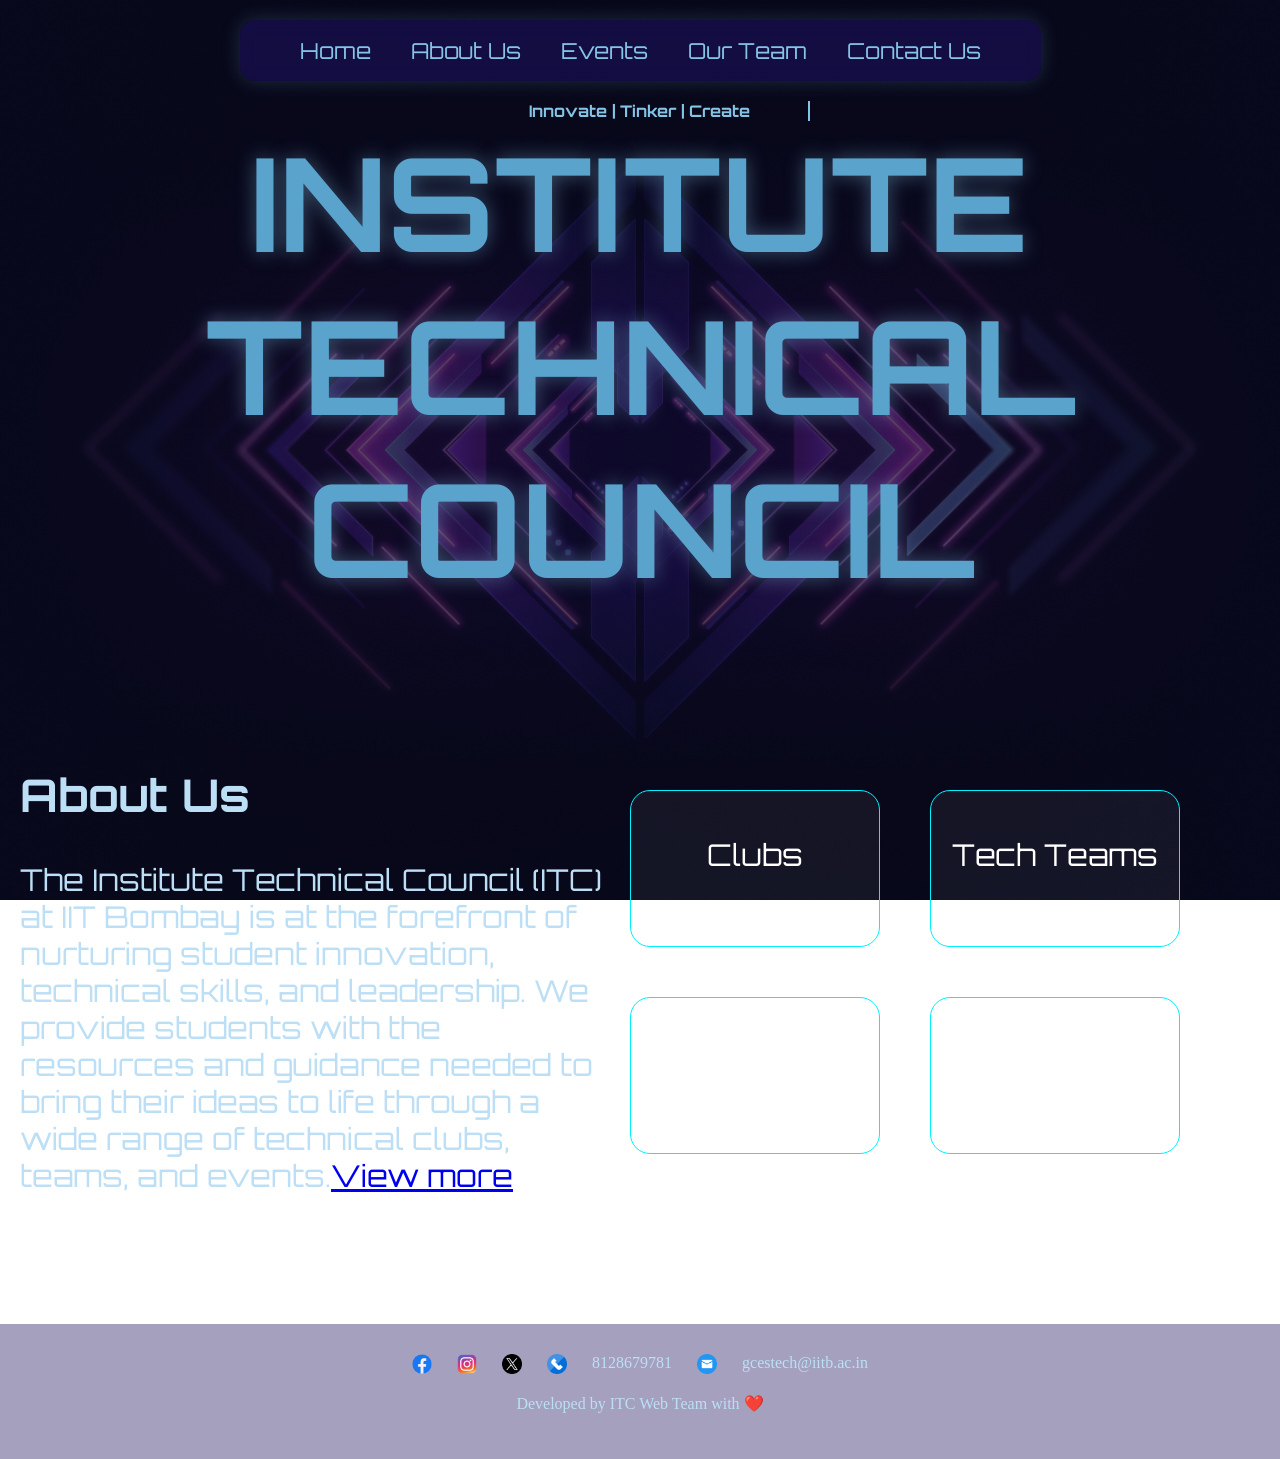
<file: index.html>
<!DOCTYPE html>
<html>      
<head>
    <link rel ="stylesheet" href="styles/style_index.css">
    <link href="https://fonts.googleapis.com/css2?family=Orbitron&display=swap" rel="stylesheet">
    <title>IITB ITC | HOME</title>
</head>
<body>
     <nav>
        <a href="index.html">Home  </a>
        <div class="dropdown">
            <a href="#">About Us</a>

            <div class="dropdown-content">
                <a href="about_itc.html">About ITC</a>
                <a href="club.html">Clubs</a>
                <a href="tech_team.html">Tech Teams</a>
                <a href="comm.html">Communities</a>
        </div>
    </div>
        
        <a href="events.html">Events  </a>
        <a href="team.html">Our Team  </a>
        <a href="contact.html">Contact Us</a>
    </nav>
    <div>
        <h4 class="typing-text">Innovate | Tinker | Create</h4>
        <h1>INSTITUTE TECHNICAL COUNCIL</h1>
        
    </div>
    <div class="abt">
    <div class="abt-text">
        <h2>About Us </h2>
        <p>The Institute Technical Council (ITC) at IIT Bombay is at the forefront of nurturing student innovation, technical skills, and leadership. We provide students with the resources and guidance needed to bring their ideas to life through a wide range of technical clubs, teams, and events.<a href="about_itc.html">View more</a></p>
        
    </div>
    <div class="abt-boxes">
        <div class="box">Clubs</div>
        <div class="box">Tech Teams</div>
        <div class="box">Communities</div>
        <div class="box">Events</div>
    </div>
    </div>
<footer class="footer">
  <div class="foot-top">
    <a href="https://www.facebook.com/tech.iitb/"><img src="img/fb.png"></a>
    <a href="https://www.instagram.com/tech.iitb"><img src="img/ig.png"></a>
    <a href="https://x.com/tech_iitb"><img src="img/x.png"></a>    
    <img src="img/call.png">8128679781
    <img src="img/mail.png">gcestech@iitb.ac.in
  </div>

  <p>Developed by ITC Web Team with ❤️</p>
</footer>
    
</body>

</html>
</file>
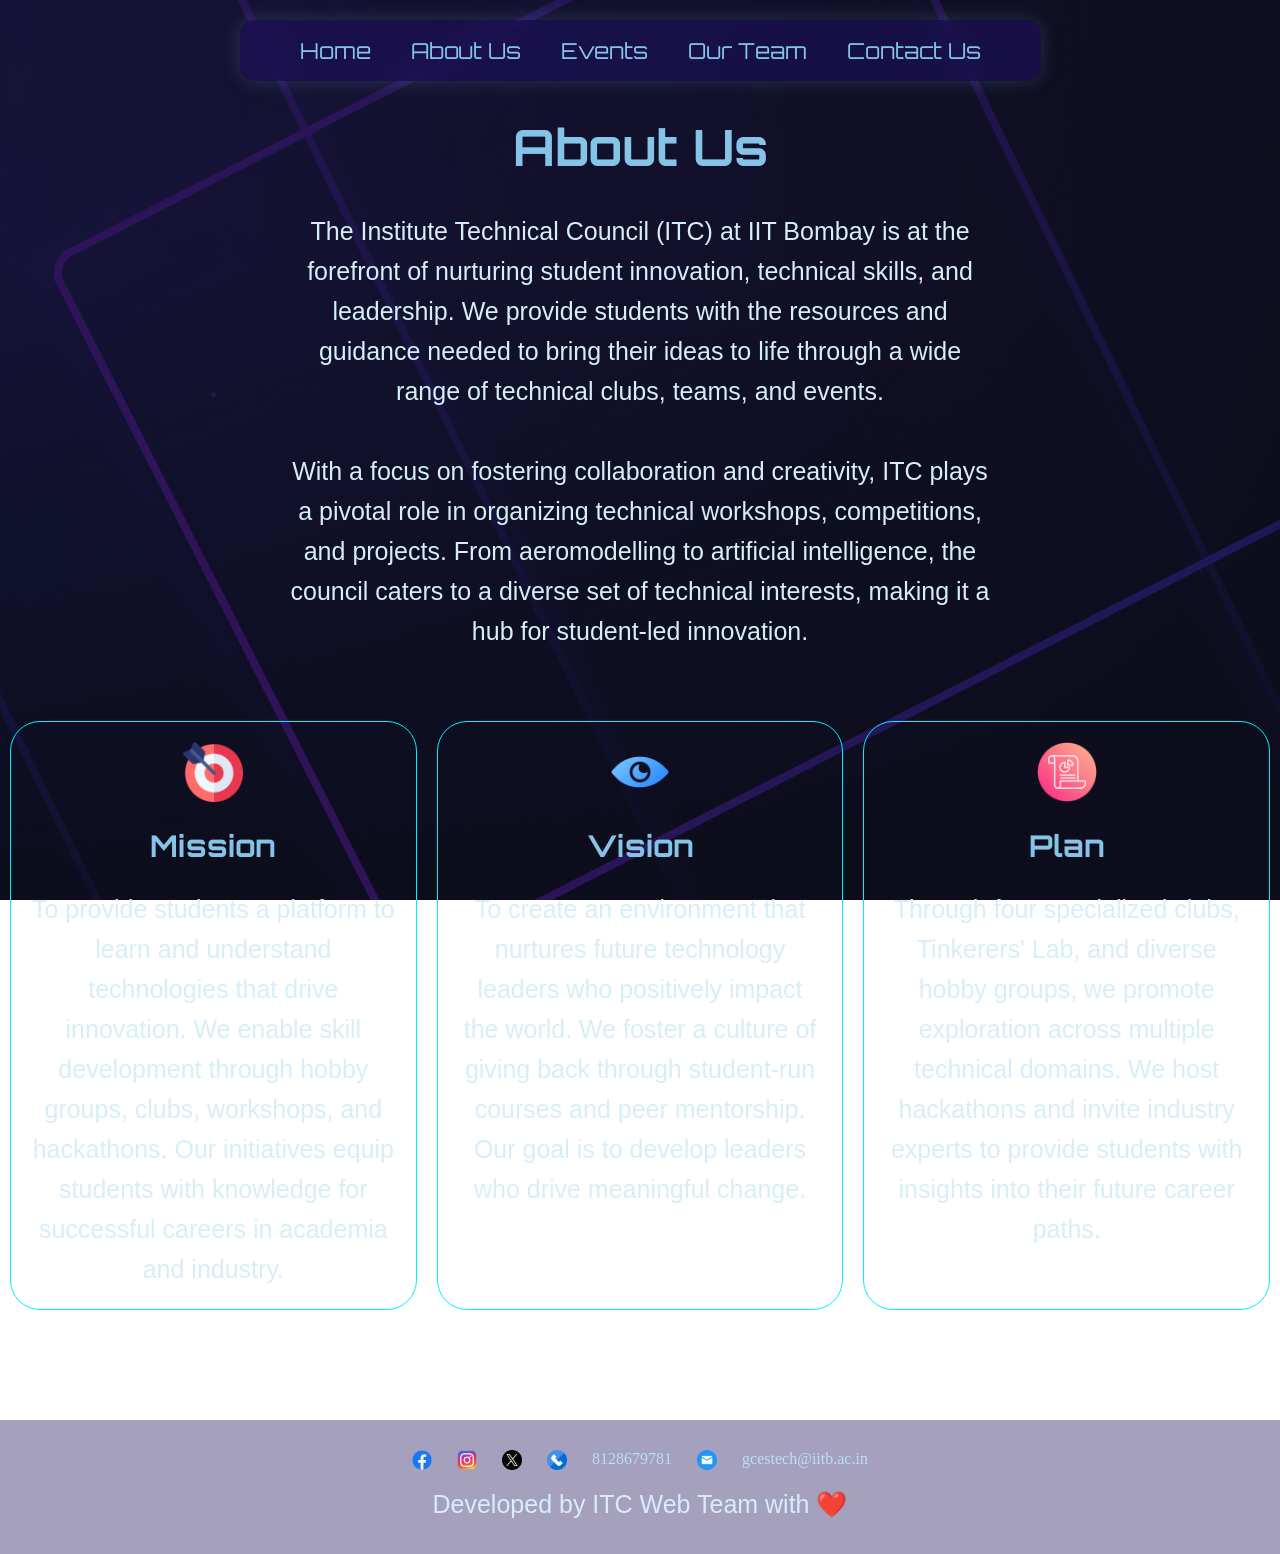
<file: about_itc.html>
<!DOCTYPE html>
<html>
<head>
    <link rel ="stylesheet" href="styles/style_abt.css">
    <link href="https://fonts.googleapis.com/css2?family=Orbitron&display=swap" rel="stylesheet">
    <title>About ITC</title>
</head>
<body>
    <nav>
        <a href="index.html">Home  </a>
        <div class="dropdown">
            <a href="#">About Us</a>

            <div class="dropdown-content">
                <a href="about_itc.html">About ITC</a>
                <a href="club.html">Clubs</a>
                <a href="tech_team.html">Tech Teams</a>
                <a href="comm.html">Communities</a>
        </div>
    </div>
        
        <a href="events.html">Events  </a>
        <a href="team.html">Our Team  </a>
        <a href="contact.html">Contact Us</a>
    </nav>
    <div class="fade-in">
        <h1>About Us</h1>
        <p>The Institute Technical Council (ITC) at IIT Bombay is at the forefront of nurturing student innovation, technical skills, and leadership. We provide students with the resources and guidance needed to bring their ideas to life through a wide range of technical clubs, teams, and events.<br>
<br>
With a focus on fostering collaboration and creativity, ITC plays a pivotal role in organizing technical workshops, competitions, and projects. From aeromodelling to artificial intelligence, the council caters to a diverse set of technical interests, making it a hub for student-led innovation.</p>
    </div>
<div class="boxes">
  <div class="box">
    <img src="img/target.png" class="icon">
    <h2>Mission</h2>
    <p>To provide students a platform to learn and understand technologies that drive innovation. We enable skill development through hobby groups, clubs, workshops, and hackathons. Our initiatives equip students with knowledge for successful careers in academia and industry.</p>
  </div>

  <div class="box">
    <img src="img/eye.png"class="icon">
    <h2>Vision</h2>
    <p>To create an environment that nurtures future technology leaders who positively impact the world. We foster a culture of giving back through student-run courses and peer mentorship. Our goal is to develop leaders who drive meaningful change.</p>
  </div>

  <div class="box">
    <img src="img/strategy.png"class="icon">
    <h2>Plan</h2>
    <p>Through four specialized clubs, Tinkerers' Lab, and diverse hobby groups, we promote exploration across multiple technical domains. We host hackathons and invite industry experts to provide students with insights into their future career paths.</p>
  </div>
</div>

<footer class="footer">
  <div class="foot-top">
    <a href="https://www.facebook.com/tech.iitb/"><img src="img/fb.png"></a>
    <a href="https://www.instagram.com/tech.iitb"><img src="img/ig.png"></a>
    <a href="https://x.com/tech_iitb"><img src="img/x.png"></a>    
    <img src="img/call.png">8128679781
    <img src="img/mail.png">gcestech@iitb.ac.in
  </div>

  <p>Developed by ITC Web Team with ❤️</p>
</footer>
</body>
</html>
</file>
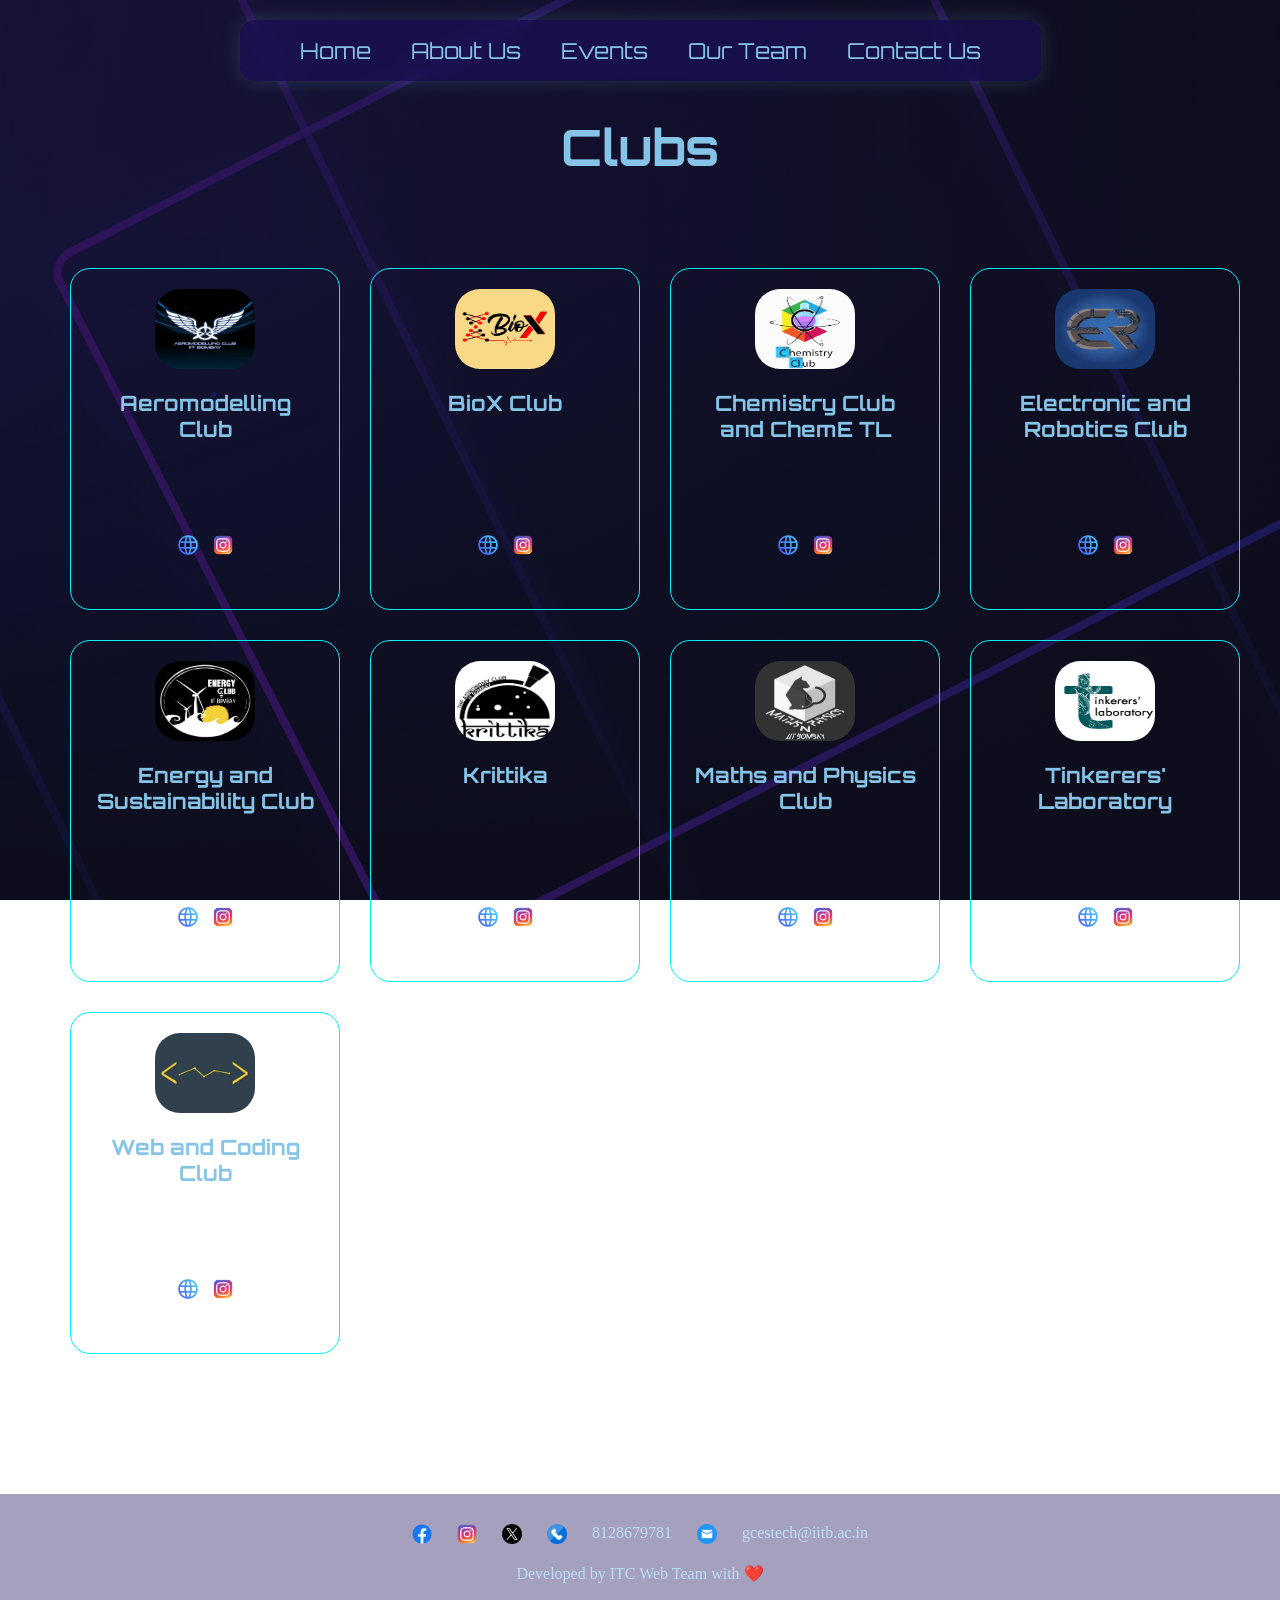
<file: club.html>
<!DOCTYPE html>
<head>
    <link rel ="stylesheet" href="styles/style_club.css">
    <link href="https://fonts.googleapis.com/css2?family=Orbitron&display=swap" rel="stylesheet">
    <title>Clubs</title>
</head>

<body>
     <nav>
        <a href="index.html">Home  </a>
        <div class="dropdown">
            <a href="#">About Us</a>

            <div class="dropdown-content">
                <a href="about_itc.html">About ITC</a>
                <a href="club.html">Clubs</a>
                <a href="tech_team.html">Tech Teams</a>
                <a href="comm.html">Communities</a>
        </div>
    </div>
        
        <a href="events.html">Events  </a>
        <a href="team.html">Our Team  </a>
        <a href="contact.html">Contact Us</a>
    </nav>
    <div>
    <h1>Clubs</h1>
<div class="boxes">

  <div class="box">
    <img src="img/aero.jpeg" class="icon">
    <h3>Aeromodelling Club</h3>
    <div class="icons">
      <a href="https://itc.gymkhana.iitb.ac.in/aero/"><img src="img/www.png"></a>
      <a href="https://www.instagram.com/aeroclub.iitb/"><img src="img/ig.png"></a>
    </div>
  </div>

  <div class="box">
    <img src="img/biox.png" class="icon">
    <h3>BioX Club</h3>
    <div class="icons">
      <a href="https://sites.google.com/view/biox-iitb/home/"><img src="img/www.png"></a>
      <a href="https://www.instagram.com/biox.iitb/"><img src="img/ig.png"></a>
    </div>
  </div>

  <div class="box">
    <img src="img/cheme.png" class="icon">
    <h3>Chemistry Club and ChemE TL</h3>
    <div class="icons">
      <a href="https://gymkhana.iitb.ac.in/instiapp//org/chemclub"><img src="img/www.png"></a>
      <a href="https://www.instagram.com/chemclub.iitb/"><img src="img/ig.png"></a>
    </div>
  </div>

  

  <div class="box">
    <img src="img/erc.jpeg" class="icon">
    <h3>Electronic and Robotics Club</h3>
    <div class="icons">
      <a href="https://erc.tech-iitb.org/"><img src="img/www.png"></a>
      <a href="https://www.instagram.com/erc.iitb/"><img src="img/ig.png"></a>
    </div>
  </div>

  <div class="box">
    <img src="img/energy.jpeg" class="icon">
    <h3>Energy and Sustainability Club</h3>
    <div class="icons">
      <a href="https://itc.gymkhana.iitb.ac.in/energyclub/#/homepage"><img src="img/www.png"></a>
      <a href="https://www.instagram.com/energyclub.iitb/"><img src="img/ig.png"></a>
    </div>
  </div>

  <div class="box">
    <img src="img/kritt.png" class="icon">
    <h3>Krittika</h3>
    <div class="icons">
      <a href="https://gymkhana.iitb.ac.in/instiapp//org/krittika"><img src="img/www.png"></a>
      <a href="https://www.instagram.com/krittika.iitb/"><img src="img/ig.png"></a>
    </div>
  </div>

  <div class="box">
    <img src="img/mnp.png" class="icon">
    <h3>Maths and Physics Club</h3>
    <div class="icons">
      <a href="https://gymkhana.iitb.ac.in/instiapp//org/mnp-club"><img src="img/www.png"></a>
      <a href="https://www.instagram.com/mnpclub.iitb/"><img src="img/ig.png"></a>
    </div>
  </div>

  <div class="box">
    <img src="img/tl.jpg" class="icon">
    <h3>Tinkerers' Laboratory</h3>
    <div class="icons">
      <a href="https://gymkhana.iitb.ac.in/instiapp/org/tl"><img src="img/www.png"></a>
      <a href="https://www.instagram.com/mnpclub.iitb/"><img src="img/ig.png"></a>
    </div>
  </div>

  <div class="box">
    <img src="img/wncc.jpeg" class="icon">
    <h3>Web and Coding Club</h3>
    <div class="icons">
      <a href="https://wncc.tech-iitb.org/"><img src="img/www.png"></a>
      <a href="https://www.instagram.com/wncc.iitb/"><img src="img/ig.png"></a>
    </div>
  </div>
  </div>
    <footer class="footer">
  <div class="foot-top">
    <a href="https://www.facebook.com/tech.iitb/"><img src="img/fb.png"></a>
    <a href="https://www.instagram.com/tech.iitb"><img src="img/ig.png"></a>
    <a href="https://x.com/tech_iitb"><img src="img/x.png"></a>    
    <img src="img/call.png">8128679781
    <img src="img/mail.png">gcestech@iitb.ac.in
  </div>

  <p>Developed by ITC Web Team with ❤️</p>
</footer>

</body>
</file>
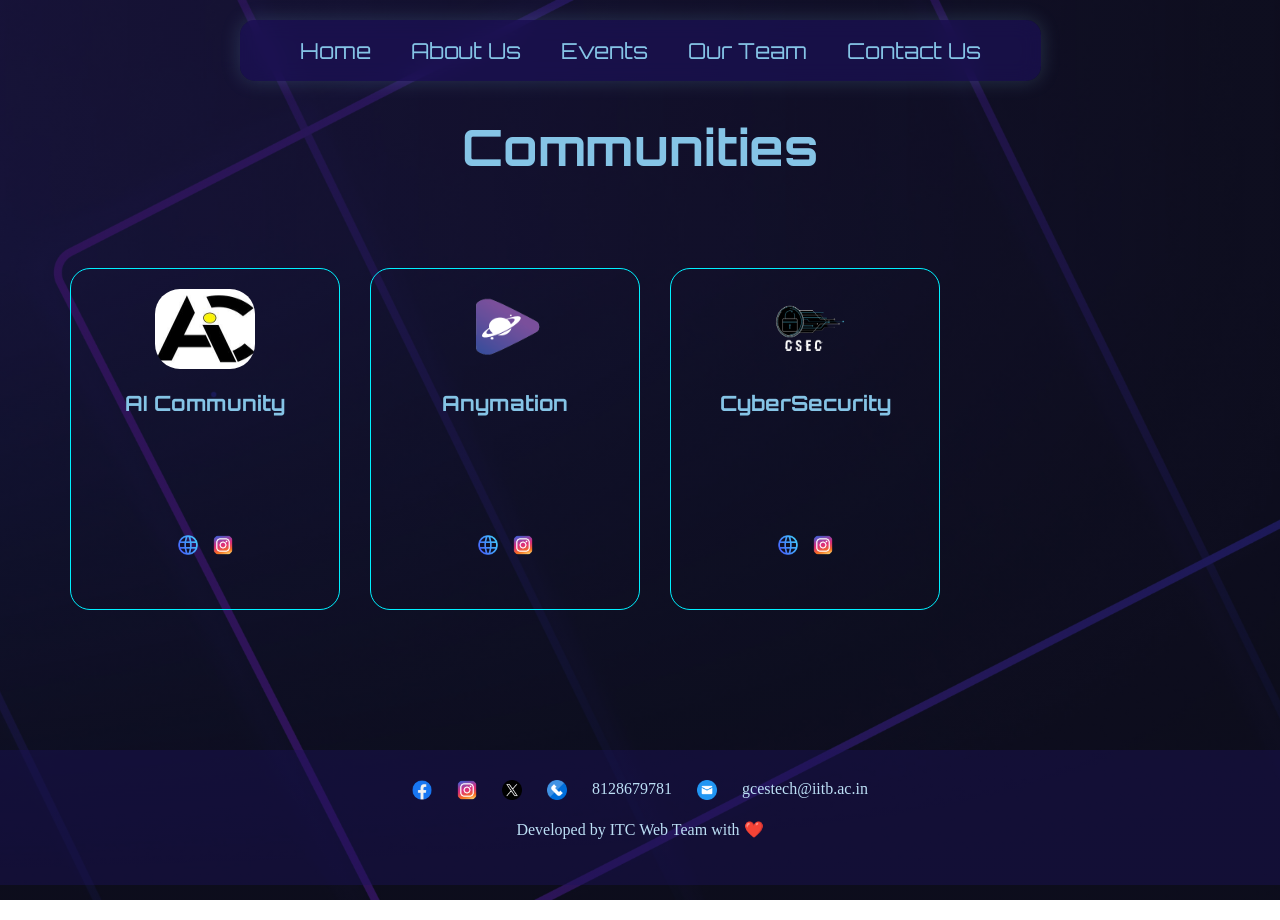
<file: comm.html>
<!DOCTYPE html>
<head>
    <link rel ="stylesheet" href="styles/style_club.css">
    <link href="https://fonts.googleapis.com/css2?family=Orbitron&display=swap" rel="stylesheet">
    <title>Communities</title>
</head>

<body>
     <nav>
        <a href="index.html">Home  </a>
        <div class="dropdown">
            <a href="#">About Us</a>

            <div class="dropdown-content">
                <a href="about_itc.html">About ITC</a>
                <a href="club.html">Clubs</a>
                <a href="tech_team.html">Tech Teams</a>
                <a href="comm.html">Communities</a>
        </div>
    </div>
        
        <a href="events.html">Events  </a>
        <a href="team.html">Our Team  </a>
        <a href="contact.html">Contact Us</a>
    </nav>
    <div>
    <h1>Communities</h1>
    <div class="boxes">

  <div class="box">
    <img src="img/ai.jpeg" class="icon">
    <h3>AI Community</h3>
    <div class="icons">
      <a href="https://ai.tech-iitb.org//"><img src="img/www.png"></a>
      <a href="https://www.instagram.com/ai.community_iitb/"><img src="img/ig.png"></a>
    </div>
  </div>

  <div class="box">
    <img src="img/animation.png" class="icon">
    <h3>Anymation</h3>
    <div class="icons">
      <a href="https://anymation-iitb.github.io/"><img src="img/www.png"></a>
      <a href="https://www.instagram.com/team_anymation_iitb/"><img src="img/ig.png"></a>
    </div>
  </div>
  <div class="box">
    <img src="img/csec.png" class="icon">
    <h3>CyberSecurity </h3>
    <div class="icons">
      <a href="https://cseciitb.github.io/"><img src="img/www.png"></a>
      <a href="https://www.instagram.com/csec.iitb"><img src="img/ig.png"></a>
    </div>
  </div>
  </div>
  <footer class="footer">
  <div class="foot-top">
    <a href="https://www.facebook.com/tech.iitb/"><img src="img/fb.png"></a>
    <a href="https://www.instagram.com/tech.iitb"><img src="img/ig.png"></a>
    <a href="https://x.com/tech_iitb"><img src="img/x.png"></a>    
    <img src="img/call.png">8128679781
    <img src="img/mail.png">gcestech@iitb.ac.in
  </div>

  <p>Developed by ITC Web Team with ❤️</p>
</footer>


  


</body>
</html>
</file>
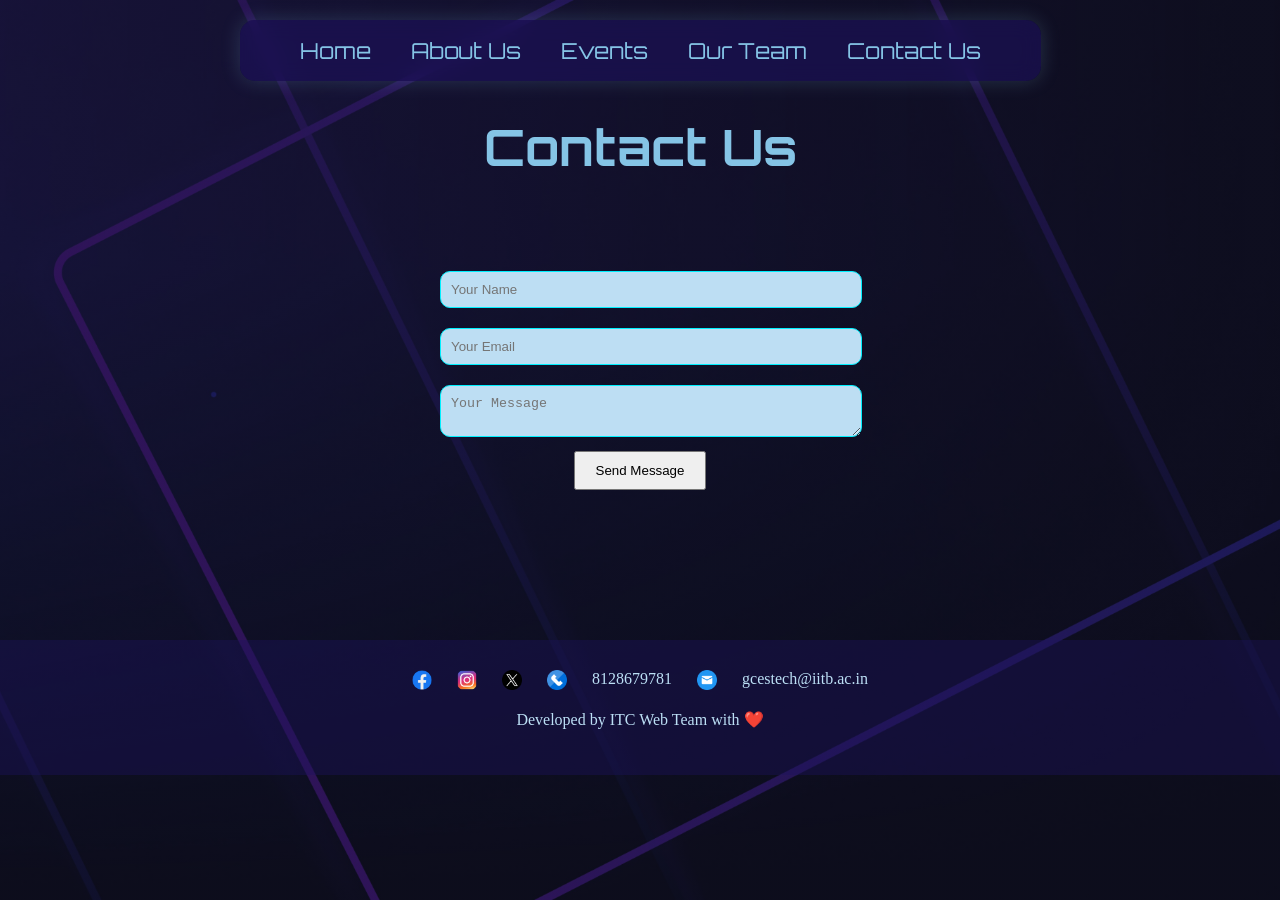
<file: contact.html>
<!DOCTYPE html>
<html>
<head>
    <link rel ="stylesheet" href="styles/style_con.css">
    <link href="https://fonts.googleapis.com/css2?family=Orbitron&display=swap" rel="stylesheet">
    <title>About ITC</title>
</head>
<body>
    <nav>
        <a href="index.html">Home  </a>
        <div class="dropdown">
            <a href="#">About Us</a>

            <div class="dropdown-content">
                <a href="about_itc.html">About ITC</a>
                <a href="club.html">Clubs</a>
                <a href="tech_team.html">Tech Teams</a>
                <a href="comm.html">Communities</a>
        </div>
    </div>
        
        <a href="events.html">Events  </a>
        <a href="team.html">Our Team  </a>
        <a href="contact.html">Contact Us</a>
    </nav>
    <div>
        <h1>Contact Us</h1>
    <div>  
    <form>
    <input type="text" placeholder="Your Name" required />
    
    <input type="email" placeholder="Your Email" required />
    
    <textarea placeholder="Your Message" required></textarea>
    
    <button type="submit">Send Message</button>
  </form>
</div>
</div>
<footer class="footer">
  <div class="foot-top">
    <a href="https://www.facebook.com/tech.iitb/"><img src="img/fb.png"></a>
    <a href="https://www.instagram.com/tech.iitb"><img src="img/ig.png"></a>
    <a href="https://x.com/tech_iitb"><img src="img/x.png"></a>    
    <img src="img/call.png">8128679781
    <img src="img/mail.png">gcestech@iitb.ac.in
  </div>

  <p>Developed by ITC Web Team with ❤️</p>
</footer>
</body>
</html>
</file>
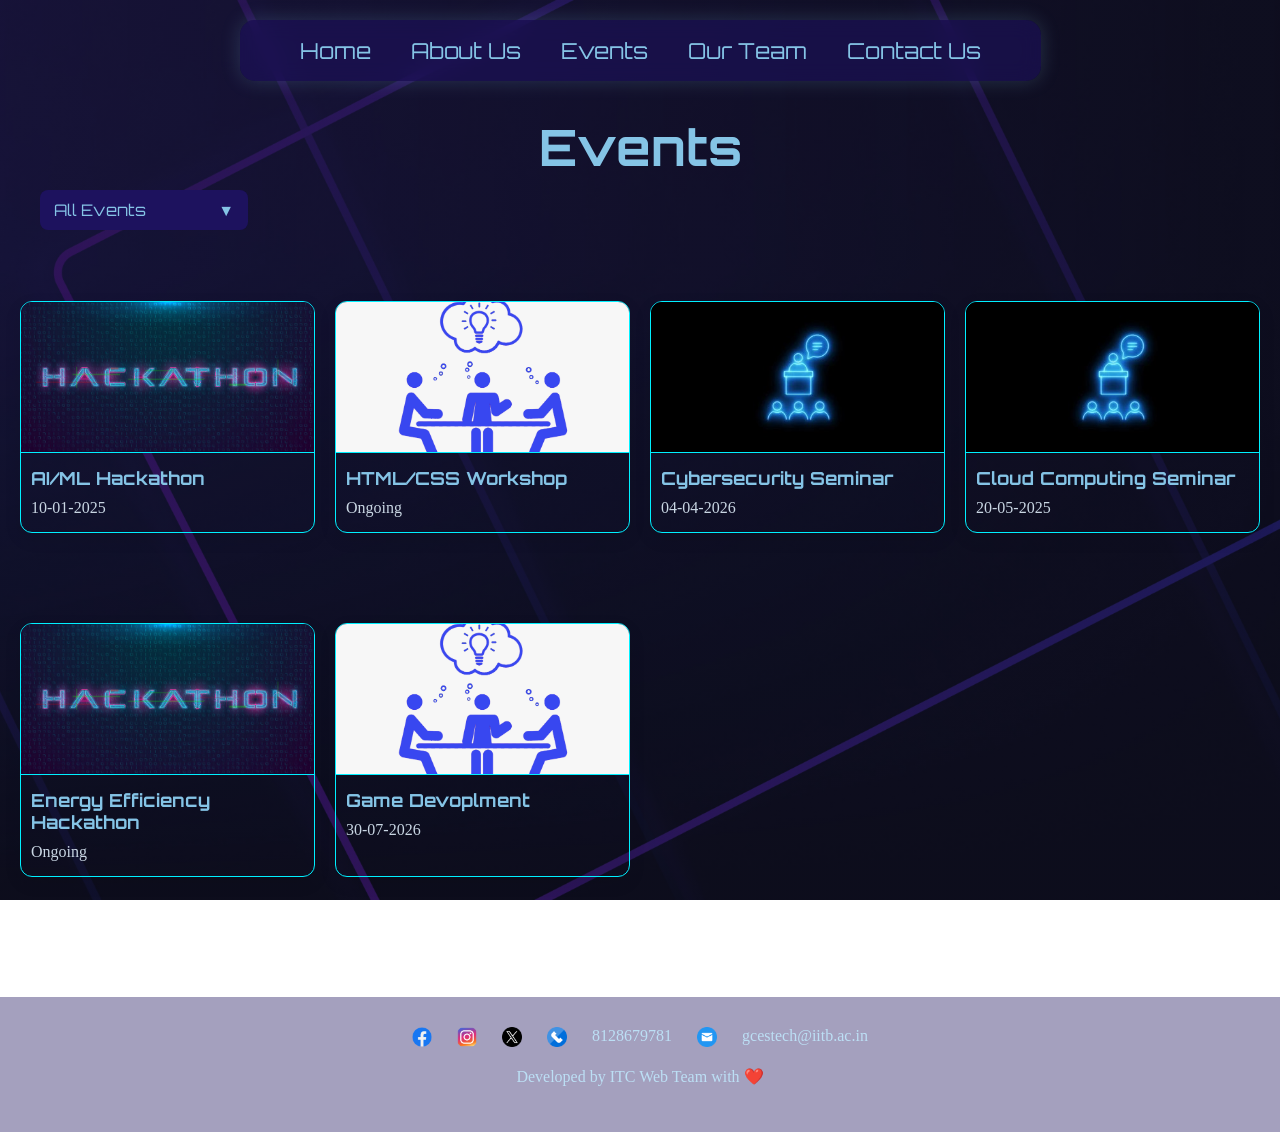
<file: events.html>
<!DOCTYPE html>
<head>
    <link rel ="stylesheet" href="styles/style_event.css">
    <link href="https://fonts.googleapis.com/css2?family=Orbitron&display=swap" rel="stylesheet">
    <title>Team</title>
</head>

<body>
     <nav>
        <a href="index.html">Home  </a>
        <div class="dropdown">
            <a href="#">About Us</a>

            <div class="dropdown-content">
                <a href="about_itc.html">About ITC</a>
                <a href="club.html">Clubs</a>
                <a href="tech_team.html">Tech Teams</a>
                <a href="comm.html">Communities</a>
        </div>
    </div>
        
        <a href="events.html">Events  </a>
        <a href="team.html">Our Team  </a>
        <a href="contact.html">Contact Us</a>
    </nav>
    <div>
    <h1>Events</h1>
    <script src="event.js"></script>

<div class="filter-container">
  <div class="dropdown1" onclick="openMenu()">
    <span id="selected">All Events</span>
    <span class="arrow">▼</span>
  </div>

  <div id="dropdown1-menu" class="dropdown1-menu">
    <div onclick="filterEvents('all')">All Events</div>
    <div onclick="filterEvents('past')">Past</div>
    <div onclick="filterEvents('current')">In Progress</div>
    <div onclick="filterEvents('future')">Future</div>
  </div>
</div>

<div id="events" class="events-container">

  <div class="event-card" data-type="past">
    <img src="img/hack.jpg" />
    <h3>AI/ML Hackathon</h3>
    <p>10-01-2025</p>
  </div>

  <div class="event-card" data-type="current">
    <img src="img/work.png" />
    <h3>HTML/CSS Workshop</h3>
    <p>Ongoing</p>
  </div>

  <div class="event-card" data-type="future">
    <img src="img/semi.jpg" />
    <h3>Cybersecurity Seminar</h3>
    <p>04-04-2026</p>

  </div>
    <div class="event-card" data-type="past">
    <img src="img/semi.jpg" />
    <h3>Cloud Computing Seminar</h3>
    <p>20-05-2025</p>
  </div>

  <div class="event-card" data-type="current">
    <img src="img/hack.jpg" />
    <h3>Energy Efficiency Hackathon</h3>
    <p>Ongoing</p>
  </div>

    <div class="event-card" data-type="future">
    <img src="img/work.png" />
    <h3>Game Devoplment</h3>
    <p>30-07-2026</p>
  </div>
  
</div>
<footer class="footer">
  <div class="foot-top">
    <a href="https://www.facebook.com/tech.iitb/"><img src="img/fb.png"></a>
    <a href="https://www.instagram.com/tech.iitb"><img src="img/ig.png"></a>
    <a href="https://x.com/tech_iitb"><img src="img/x.png"></a>    
    <img src="img/call.png">8128679781
    <img src="img/mail.png">gcestech@iitb.ac.in
  </div>

  <p>Developed by ITC Web Team with ❤️</p>
</footer>
</body>
</html>
</file>
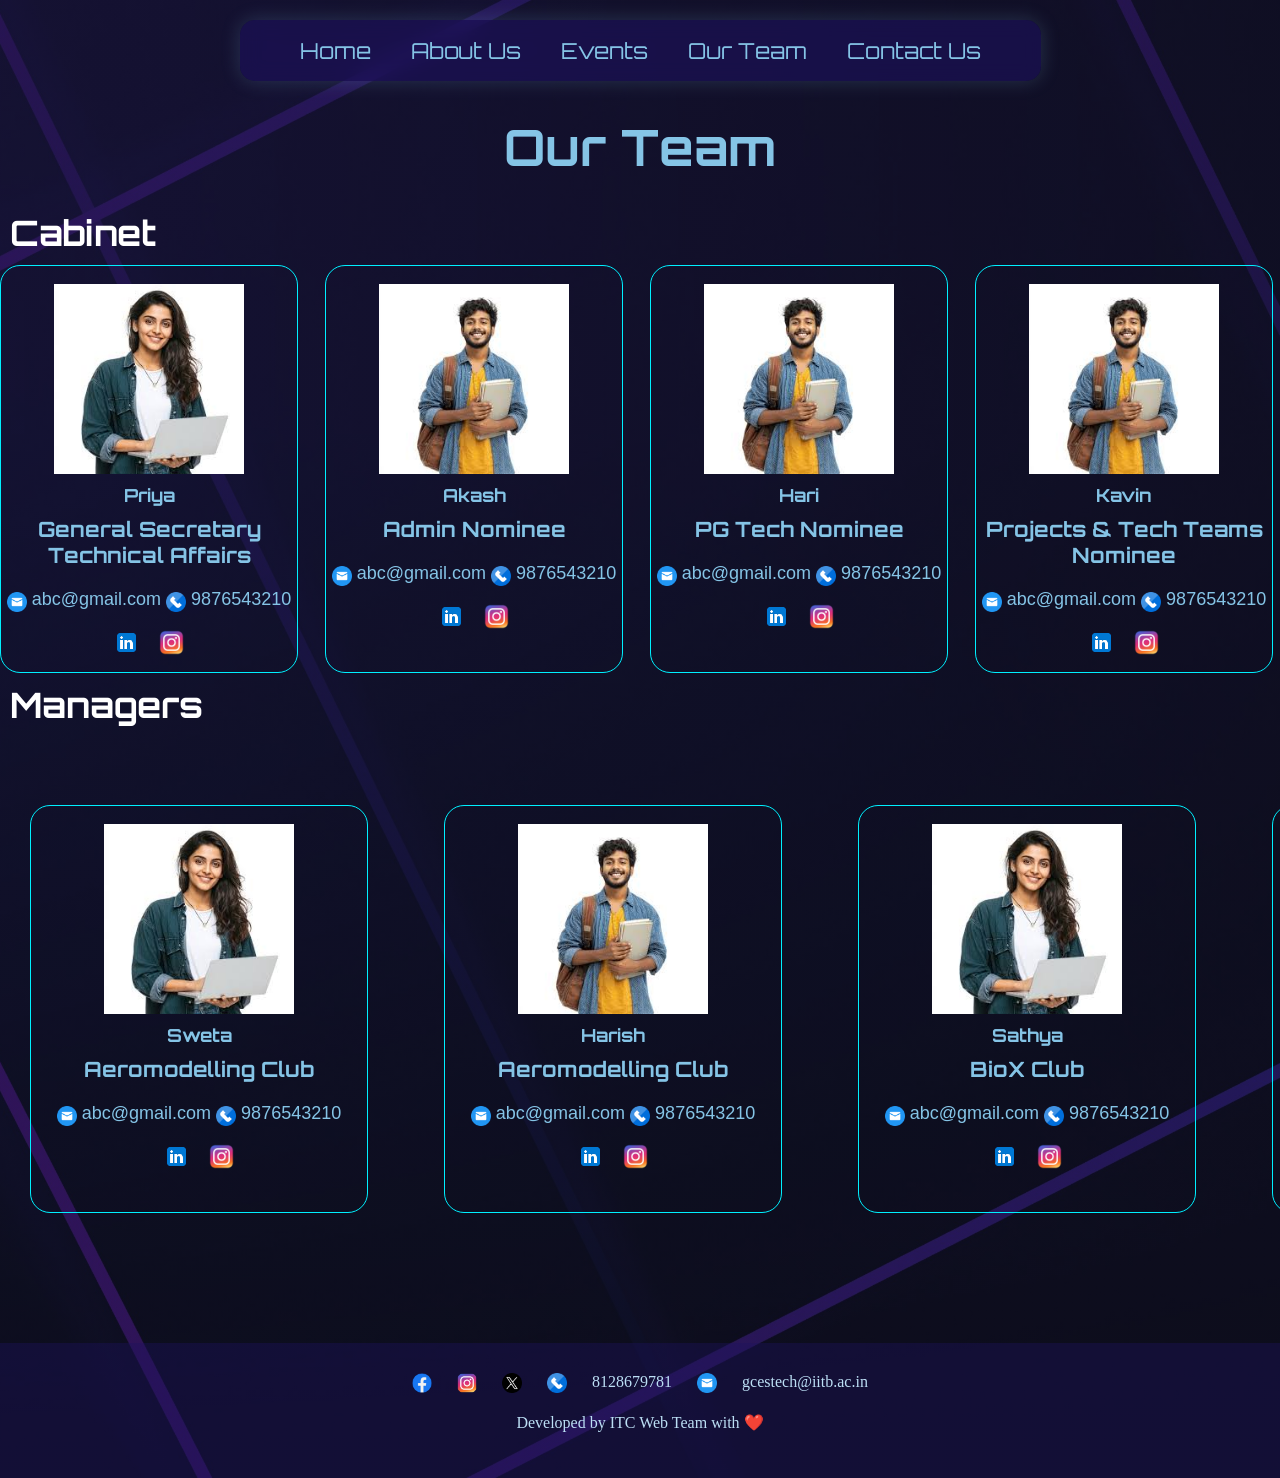
<file: team.html>
<!DOCTYPE html>
<head>
    <link rel ="stylesheet" href="styles/style_team.css">
    <link href="https://fonts.googleapis.com/css2?family=Orbitron&display=swap" rel="stylesheet">
    <title>Team</title>
</head>

<body>
     <nav>
        <a href="index.html">Home  </a>
        <div class="dropdown">
            <a href="#">About Us</a>

            <div class="dropdown-content">
                <a href="about_itc.html">About ITC</a>
                <a href="club.html">Clubs</a>
                <a href="tech_team.html">Tech Teams</a>
                <a href="comm.html">Communities</a>
        </div>
    </div>
        
        <a href="events.html">Events  </a>
        <a href="team.html">Our Team  </a>
        <a href="contact.html">Contact Us</a>
    </nav>
    <div>   
    <h1>Our Team</h1>
    <h2>Cabinet</h2>
   <div class="boxes1">
        <div class="box1">
            <img src="img/girl.jpg" class="photo">
            <h4>Priya</h4>
            <h3>General Secretary Technical Affairs</h3>
            <div class="info">
            <img src="img/mail.png"><p>abc@gmail.com</p>
            <img src="img/call.png"><p>9876543210</p>
            </div>
            <div class="media">
            <a href="https://www.linkedin.com/company/itc-iitb/?originalSubdomain=in"><img src="img/linkedin.png"></a>
            <a href="https://www.instagram.com/tech.iitb/"><img src="img/ig.png"></a>
            </div>
        </div> 
   
        <div class="box1">
            <img src="img/boy.jpg" class="photo">
            <h4>Akash</h4>
            <h3>Admin Nominee</h3>
            <div class="info">
            <img src="img/mail.png"><p>abc@gmail.com</p>
            <img src="img/call.png"><p>9876543210</p>
            </div>
            <div class="media">
            <a href="https://www.linkedin.com/company/itc-iitb/?originalSubdomain=in"><img src="img/linkedin.png"></a>
            <a href="https://www.instagram.com/tech.iitb/"><img src="img/ig.png"></a>
            </div>
        </div>
        <div class="box1">
            <img src="img/boy.jpg" class="photo">
            <h4>Hari</h4>
            <h3>PG Tech Nominee</h3>
            <div class="info">
            <img src="img/mail.png"><p>abc@gmail.com</p>
            <img src="img/call.png"><p>9876543210</p>
            </div>
            <div class="media">
            <a href="https://www.linkedin.com/company/itc-iitb/?originalSubdomain=in"><img src="img/linkedin.png"></a>
            <a href="https://www.instagram.com/tech.iitb/"><img src="img/ig.png"></a>
            </div>
        </div>
        <div class="box1">
            <img src="img/boy.jpg" class="photo">
            <h4>Kavin</h4>
            <h3>Projects & Tech Teams Nominee</h3>
            <div class="info">
            <img src="img/mail.png"><p>abc@gmail.com</p>
            <img src="img/call.png"><p>9876543210</p>
            </div>
            <div class="media">
            <a href="https://www.linkedin.com/company/itc-iitb/?originalSubdomain=in"><img src="img/linkedin.png"></a>
            <a href="https://www.instagram.com/tech.iitb/"><img src="img/ig.png"></a>
            </div>
        </div>

   </div>
   <h2>Managers</h2>
   <div class="boxes">
        <div class="box">
            <img src="img/girl.jpg" class="photo">
            <h4>Sweta</h4>
            <h3>Aeromodelling Club</h3>
            <div class="info">
            <img src="img/mail.png"><p>abc@gmail.com</p>
            <img src="img/call.png"><p>9876543210</p>
            </div>
            <div class="media">
            <a href="https://www.linkedin.com/company/itc-iitb/?originalSubdomain=in"><img src="img/linkedin.png"></a>
            <a href="https://www.instagram.com/tech.iitb/"><img src="img/ig.png"></a>
            </div>
        </div> 
   
        <div class="box">
            <img src="img/boy.jpg" class="photo">
             <h4>Harish</h4>
            <h3>Aeromodelling Club</h3>
            <div class="info">
            <img src="img/mail.png"><p>abc@gmail.com</p>
            <img src="img/call.png"><p>9876543210</p>
            </div>
            <div class="media">
            <a href="https://www.linkedin.com/company/itc-iitb/?originalSubdomain=in"><img src="img/linkedin.png"></a>
            <a href="https://www.instagram.com/tech.iitb/"><img src="img/ig.png"></a>
            </div>
        </div>
        <div class="box">
            <img src="img/girl.jpg" class="photo">
             <h4>Sathya</h4>
            <h3>BioX Club</h3>
            <div class="info">
            <img src="img/mail.png"><p>abc@gmail.com</p>
            <img src="img/call.png"><p>9876543210</p>
            </div>
            <div class="media">
            <a href="https://www.linkedin.com/company/itc-iitb/?originalSubdomain=in"><img src="img/linkedin.png"></a>
            <a href="https://www.instagram.com/tech.iitb/"><img src="img/ig.png"></a>
            </div>
        </div>
        <div class="box">
            <img src="img/boy.jpg" class="photo">
             <h4>Kaushik</h4>
            <h3>BioX Club</h3>
            <div class="info">
            <img src="img/mail.png"><p>abc@gmail.com</p>
            <img src="img/call.png"><p>9876543210</p>
            </div>
            <div class="media">
            <a href="https://www.linkedin.com/company/itc-iitb/?originalSubdomain=in"><img src="img/linkedin.png"></a>
            <a href="https://www.instagram.com/tech.iitb/"><img src="img/ig.png"></a>
            </div>
        </div>
        <div class="box">
            <img src="img/girl.jpg" class="photo">
             <h4>Gauri</h4>
            <h3>Chemistry Club</h3>
            <div class="info">
            <img src="img/mail.png"><p>abc@gmail.com</p>
            <img src="img/call.png"><p>9876543210</p>
            </div>
            <div class="media">
            <a href="https://www.linkedin.com/company/itc-iitb/?originalSubdomain=in"><img src="img/linkedin.png"></a>
            <a href="https://www.instagram.com/tech.iitb/"><img src="img/ig.png"></a>
            </div>
        </div>
        <div class="box">
            <img src="img/boy.jpg" class="photo">
             <h4>Gowtham</h4>
            <h3>Chemistry Club</h3>
            <div class="info">
            <img src="img/mail.png"><p>abc@gmail.com</p>
            <img src="img/call.png"><p>9876543210</p>
            </div>
            <div class="media">
            <a href="https://www.linkedin.com/company/itc-iitb/?originalSubdomain=in"><img src="img/linkedin.png"></a>
            <a href="https://www.instagram.com/tech.iitb/"><img src="img/ig.png"></a>
            </div>
        </div>
         <div class="box">
            <img src="img/boy.jpg" class="photo">
             <h4>Kamal</h4>
            <h3>Electronics And Robotics Club</h3>
            <div class="info">
            <img src="img/mail.png"><p>abc@gmail.com</p>
            <img src="img/call.png"><p>9876543210</p>
            </div>
            <div class="media">
            <a href="https://www.linkedin.com/company/itc-iitb/?originalSubdomain=in"><img src="img/linkedin.png"></a>
            <a href="https://www.instagram.com/tech.iitb/"><img src="img/ig.png"></a>
            </div>
        </div>
         <div class="box">
            <img src="img/boy.jpg" class="photo">
             <h4>Nithish</h4>
            <h3>Electronics And Robotics Club</h3>
            <div class="info">
            <img src="img/mail.png"><p>abc@gmail.com</p>
            <img src="img/call.png"><p>9876543210</p>
            </div>
            <div class="media">
            <a href="https://www.linkedin.com/company/itc-iitb/?originalSubdomain=in"><img src="img/linkedin.png"></a>
            <a href="https://www.instagram.com/tech.iitb/"><img src="img/ig.png"></a>
            </div>
        </div>
         <div class="box">
            <img src="img/girl.jpg" class="photo">
             <h4>Dharshin</h4>
            <h3>Energy Club</h3>
            <div class="info">
            <img src="img/mail.png"><p>abc@gmail.com</p>
            <img src="img/call.png"><p>9876543210</p>
            </div>
            <div class="media">
            <a href="https://www.linkedin.com/company/itc-iitb/?originalSubdomain=in"><img src="img/linkedin.png"></a>
            <a href="https://www.instagram.com/tech.iitb/"><img src="img/ig.png"></a>
            </div>
        </div>
         <div class="box">
            <img src="img/girl.jpg" class="photo">
             <h4>Navya</h4>
            <h3>Energy Club</h3>
            <div class="info">
            <img src="img/mail.png"><p>abc@gmail.com</p>
            <img src="img/call.png"><p>9876543210</p>
            </div>
            <div class="media">
            <a href="https://www.linkedin.com/company/itc-iitb/?originalSubdomain=in"><img src="img/linkedin.png"></a>
            <a href="https://www.instagram.com/tech.iitb/"><img src="img/ig.png"></a>
            </div>
        </div>
         <div class="box">
            <img src="img/boy.jpg" class="photo">
             <h4>Rohan</h4>
            <h3>Web And Coding Club</h3>
            <div class="info">
            <img src="img/mail.png"><p>abc@gmail.com</p>
            <img src="img/call.png"><p>9876543210</p>
            </div>
            <div class="media">
            <a href="https://www.linkedin.com/company/itc-iitb/?originalSubdomain=in"><img src="img/linkedin.png"></a>
            <a href="https://www.instagram.com/tech.iitb/"><img src="img/ig.png"></a>
            </div>
        </div>
         <div class="box">
            <img src="img/girl.jpg" class="photo">
             <h4>Harini</h4>
            <h3>Web And Coding Club</h3>
            <div class="info">
            <img src="img/mail.png"><p>abc@gmail.com</p>
            <img src="img/call.png"><p>9876543210</p>
            </div>
            <div class="media">
            <a href="https://www.linkedin.com/company/itc-iitb/?originalSubdomain=in"><img src="img/linkedin.png"></a>
            <a href="https://www.instagram.com/tech.iitb/"><img src="img/ig.png"></a>
            </div>
        </div>

   </div>
   </div>
     <footer class="footer">
  <div class="foot-top">
    <a href="https://www.facebook.com/tech.iitb/"><img src="img/fb.png"></a>
    <a href="https://www.instagram.com/tech.iitb"><img src="img/ig.png"></a>
    <a href="https://x.com/tech_iitb"><img src="img/x.png"></a>    
    <img src="img/call.png">8128679781
    <img src="img/mail.png">gcestech@iitb.ac.in
  </div>

  <p>Developed by ITC Web Team with ❤️</p>
</footer>
</body>
</html>
</file>
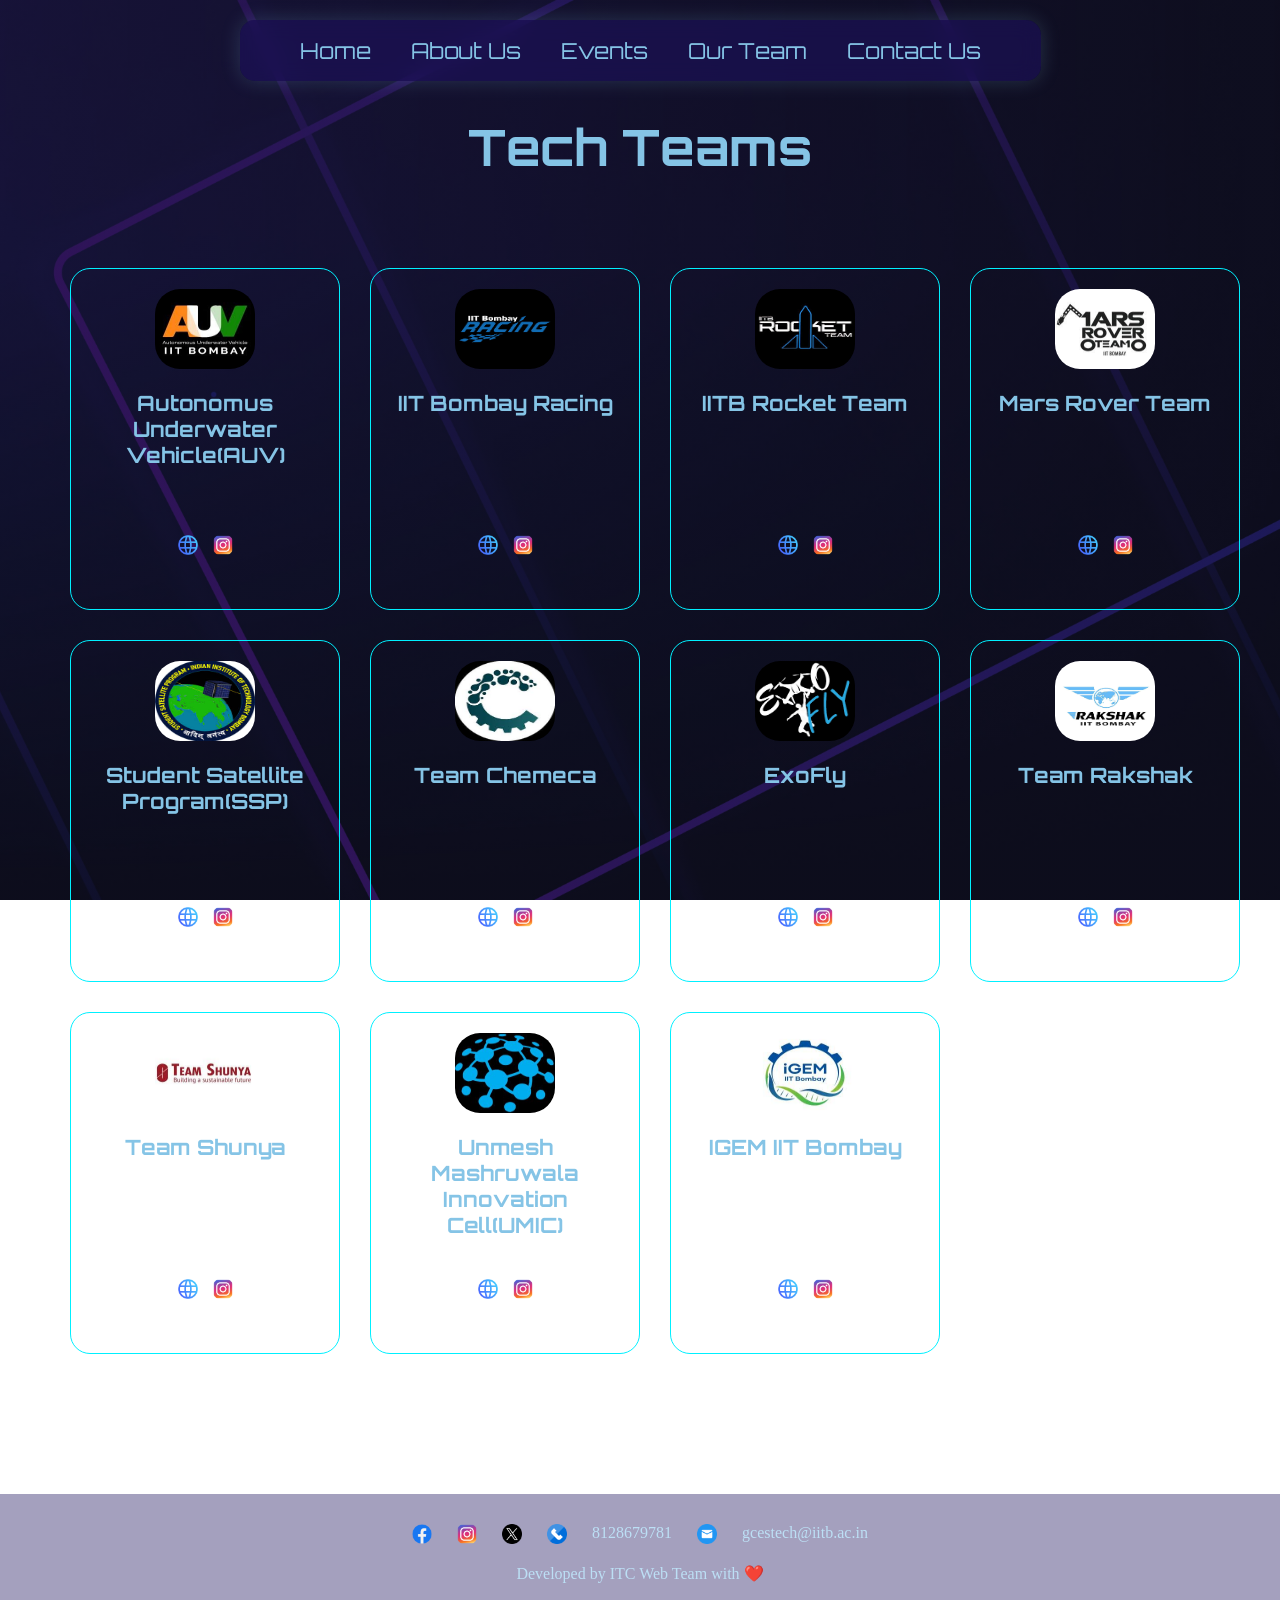
<file: tech_team.html>
<!DOCTYPE html>
<head>
    <link rel ="stylesheet" href="styles/style_club.css">
    <link href="https://fonts.googleapis.com/css2?family=Orbitron&display=swap" rel="stylesheet">
    <title>Tech Teams</title>
</head>
<body>
     <nav>
        <a href="index.html">Home  </a>
        <div class="dropdown">
            <a href="#">About Us</a>

            <div class="dropdown-content">
                <a href="about_itc.html">About ITC</a>
                <a href="club.html">Clubs</a>
                <a href="tech_team.html">Tech Teams</a>
                <a href="comm.html">Communities</a>
        </div>
    </div>
        
        <a href="events.html">Events  </a>
        <a href="team.html">Our Team  </a>
        <a href="contact.html">Contact Us</a>
    </nav>
    <div>
    <h1>Tech Teams</h1>
    <div class="boxes">

  <div class="box">
    <img src="img/auv.jpeg" class="icon">
    <h3>Autonomus Underwater Vehicle(AUV)</h3>
    <div class="icons">
      <a href="https://www.auv-iitb.org/"><img src="img/www.png"></a>
      <a href="https://www.instagram.com/auviitb/"><img src="/img/ig.png"></a>
    </div>
  </div>

  <div class="box">
    <img src="img/racing.png" class="icon">
    <h3>IIT Bombay Racing</h3>
    <div class="icons">
      <a href="https://www.iitbracing.org/"><img src="img/www.png"></a>
      <a href="https://www.instagram.com/iitbombayracing/"><img src="img/ig.png"></a>
    </div>
  </div>

  <div class="box">
    <img src="img/iitbrt.jpeg" class="icon">
    <h3>IITB Rocket Team</h3>
    <div class="icons">
      <a href="https://iitbrocketteam.in/"><img src="img/www.png"></a>
      <a href="https://www.instagram.com/iitb.rocket.team/"><img src="img/ig.png"></a>
    </div>
  </div>

  <div class="box">
    <img src="img/mrt.jpeg" class="icon">
    <h3>Mars Rover Team</h3>
    <div class="icons">
      <a href="https://iitbmartian.github.io/"><img src="img/www.png"></a>
      <a href="https://www.instagram.com/iitb.marsroverteam/"><img src="img/ig.png"></a>
    </div>
  </div>

  <div class="box">
    <img src="img/ssp.jpeg" class="icon">
    <h3>Student Satellite Program(SSP)</h3>
    <div class="icons">
      <a href="https://www.aero.iitb.ac.in/satlab/"><img src="img/www.png"></a>
      <a href="https://www.instagram.com/iitbssp/"><img src="img/ig.png"></a>
    </div>
  </div>

  <div class="box">
    <img src="img/chemeca.jpeg" class="icon">
    <h3>Team Chemeca</h3>
    <div class="icons">
      <a href="https://gymkhana.iitb.ac.in/instiapp//event/freshie-recruitment--team-chemeca-iit-bombay-1157271c"><img src="img/www.png"></a>
      <a href="https://www.instagram.com/chemeca.iitb/"><img src="img/ig.png"></a>
    </div>
  </div>

  <div class="box">
    <img src="img/exofly.png" class="icon">
    <h3>ExoFly</h3>
    <div class="icons">
      <a href="https://exofly-iitb.github.io/"><img src="img/www.png"></a>
      <a href="https://www.instagram.com/iitb_exofly/"><img src="img/ig.png"></a>
    </div>
  </div>

  <div class="box">
    <img src="img/rakshak.png" class="icon">
    <h3>Team Rakshak</h3>
    <div class="icons">
      <a href="https://rakshakiitb.in/"><img src="img/www.png"></a>
      <a href="https://www.instagram.com/rakshakiitb/"><img src="img/ig.png"></a>
    </div>
  </div>

  <div class="box">
    <img src="img/sunya.jpeg" class="icon">
    <h3>Team Shunya</h3>
    <div class="icons">
      <a href="https://www.teamshunya.com/"><img src="img/www.png"></a>
      <a href="https://www.instagram.com/teamshunya_iitb/"><img src="img/ig.png"></a>
    </div>
  </div>

  <div class="box">
    <img src="img/umic.jpg" class="icon">
    <h3>Unmesh Mashruwala Innovation Cell(UMIC)</h3>
    <div class="icons">
      <a href="https://umiciitb.org/"><img src="img/www.png"></a>
      <a href="https://www.instagram.com/umic_iitb/"><img src="img/ig.png"></a>
    </div>
  </div>

  <div class="box">
    <img src="img/igem.jpeg" class="icon">
    <h3>IGEM IIT Bombay</h3>
    <div class="icons">
      <a href="https://2025.igem.wiki/iit-bombay/"><img src="img/www.png"></a>
      <a href="https://www.instagram.com/igem_iitb/"><img src="img/ig.png"></a>
    </div>
  </div>
  </div>
    <footer class="footer">
  <div class="foot-top">
    <a href="https://www.facebook.com/tech.iitb/"><img src="img/fb.png"></a>
    <a href="https://www.instagram.com/tech.iitb"><img src="img/ig.png"></a>
    <a href="https://x.com/tech_iitb"><img src="img/x.png"></a>    
    <img src="img/call.png">8128679781
    <img src="img/mail.png">gcestech@iitb.ac.in
  </div>

  <p>Developed by ITC Web Team with ❤️</p>
</footer>

</body>
</file>
<file: styles/style_index.css>
h1{
    font-family: 'Orbitron', sans-serif;
    text-align: center;
    font-size: 130px;
    margin: 0;
    color:#5aa3cc;
    text-shadow: 0 0 20px rgba(133,196,230,0.4);

}


nav{
    text-align: center;
    font-size:22px;
    background-color:#1D125E;
    padding: 12px 50px; 
    width: fit-content;     
    margin: 20px auto;     
    border-radius: 15px;       
    background: rgba(29, 18, 94, 0.6);  
    backdrop-filter: blur(10px);
    transition: 0.3s;
    box-shadow: 0 0 20px rgba(133,196,230,0.2);
    display: flex;
    justify-content: center;
    align-items: center;
    gap: 20px;
    flex-wrap: wrap;
}
nav:hover {
    box-shadow: 0 0 15px rgba(133, 196, 230, 0.25);
}
nav a {
    font-family: 'Orbitron', sans-serif;
    color: #85c4e6;
    text-decoration: none;
    padding: 5px 10px;
    transition: 0.3s;
}
nav a:hover {
    color: white;
    background: rgba(133, 196, 230, 0.15);
    border-radius: 8px;
    box-shadow: 0 0 10px rgba(133, 196, 230, 0.3);
}
.dropdown{
    position:relative;
}
.dropdown-content{
    display: none;
    position: absolute;
    top: 100%;
    left: 0;
    background: rgba(29, 18, 94, 0.9);
    border-radius: 10px;
    padding: 10px 0;
    min-width: 150px;
    box-shadow: 0 0 10px rgba(133,196,230,0.2);
}
.dropdown-content a{
    display: block;
    padding: 10px 20px;
    color: #85c4e6;
    text-decoration: none;
    background: rgba(255, 255, 255, 0.05);
    color: white;
    text-align:left;
}

    

.dropdown:hover .dropdown-content {
    display: block;
    
}
h4 {
  text-align: center;
  
}
.typing-text {
  font-family: 'Orbitron', sans-serif;
  color: #85c4e6;
  display: block;
  margin: 0 auto;
  width: fit-content;
  white-space: nowrap;
  overflow: hidden;
  border-right: 2px solid #85c4e6;
  animation: typing 3s steps(26, end) forwards, blink 0.7s infinite;
}

@keyframes typing {
  from { width: 0 }
  to { width: 26ch }
}

@keyframes blink {
  50% { border-color: transparent }
}
body{
    margin:0;
    background-image: 
        linear-gradient(rgba(10,10,30,0.7), rgba(10,10,30,0.7)),
        url("../img/hero.jpg") ;
        background-repeat:no-repeat;
        background-position: center;
        background-size: cover;
        background-attachment: fixed;
     
}
.abt{
    display: flex;
    justify-content: space-between;
    align-items: flex-start;
    gap:20px;
}
.abt-text{    
    margin-left:20px; 
    font-family: 'Orbitron', sans-serif;    
    text-align:left;
    font-size: 30px;
    margin-top:120px;
    color: #bcdff5;
    max-width:700px;
    text-decoration: none;
    
    
}

.abt-boxes{
    margin-top:180px;
    display: grid;
    grid-template-columns: repeat(2, 250px);
    gap: 50px;
    margin-right:100px;
    
}
.box{
    font-family: 'Orbitron', sans-serif; 
    font-size: 30px;
    padding-top:45px;
    background: rgba(255, 255, 255, 0.05);
    border: 1px solid #00f0ff;
    border-radius: 20px;
    text-align: center;
    display: flex;
    justify-content: center;   /* horizontal center */
    align-items: flex-start;     /* push text down */
    color: white;
    height:110px;
    transition: 0.3s;
}
.box:hover{
    box-shadow: 0 0 10px rgba(133, 196, 230, 0.3);
    transform: scale(1.1);
}
.footer{
    margin-top:100px;
    padding:30px;
    background: rgba(29, 18, 94, 0.4);
    color:#bcdff5;
    text-align:center;
}

.foot-top{
    display:flex;
    justify-content:center;
    gap:25px;
    flex-wrap:wrap;
    margin-bottom:10px;
}
.foot-top img{
     width: 20px;
    height: 20px;
}
@media (max-width: 768px) {
    h1 {
        font-size: 50px;
    }

    h4 {
        font-size: 16px;
    }
}
@media (max-width: 768px) {
    .abt {
        flex-direction: column;
        align-items: center;
    }
}
@media (max-width: 768px) {
    .abt-boxes {
        grid-template-columns: 1fr; /* 1 column */
        margin: 20px;
    }
}
@media (max-width: 768px) {
    .abt-text {
        font-size: 18px;
        margin: 20px;
        text-align: center;
    }
}
@media (max-width: 768px) {
    .box {
        font-size: 20px;
        height: auto;
        padding: 20px;
    }
}   
img {
    max-width: 100%;
    height: auto;
}
html, body {
    height: 100%;
}
@media (max-width: 768px) {
    body {
        background-attachment: scroll;
    }
}
</file>
<file: styles/style_abt.css>
body{
     margin:0;
    background-image: 
        linear-gradient(rgba(10,10,30,0.7), rgba(10,10,30,0.7)),
        url("../img/bg.jpg") ;
        background-repeat:no-repeat;
        background-position: center;
        background-size: cover;
        background-attachment: fixed;
     
}

nav{
    text-align: center;
    font-size:22px;
    background-color:#1D125E;
    padding: 12px 50px; 
    width: fit-content;     
    margin: 20px auto;     
    border-radius: 15px;       
    background: rgba(29, 18, 94, 0.6);  
    backdrop-filter: blur(10px);
    transition: 0.3s;
    box-shadow: 0 0 20px rgba(133,196,230,0.2);
    display: flex;
    justify-content: center;
    align-items: center;
    gap: 20px;
    flex-wrap: wrap;
}
nav:hover {
    box-shadow: 0 0 15px rgba(133, 196, 230, 0.25);
}
nav a {
    font-family: 'Orbitron', sans-serif;
    color: #85c4e6;
    text-decoration: none;
    padding: 5px 10px;
    transition: 0.3s;
}
nav a:hover {
    color: white;
    background: rgba(133, 196, 230, 0.15);
    border-radius: 8px;
    box-shadow: 0 0 10px rgba(133, 196, 230, 0.3);
}
.dropdown{
    position:relative;
}
.dropdown-content{
    display: none;
    position: absolute;
    top: 100%;
    left: 0;
    background: rgba(29, 18, 94, 0.9);
    border-radius: 10px;
    padding: 10px 0;
    min-width: 150px;
    box-shadow: 0 0 10px rgba(133,196,230,0.2);
}
.dropdown-content a{
    display: block;
    padding: 10px 20px;
    color: #85c4e6;
    text-decoration: none;
    background: rgba(255, 255, 255, 0.05);
    color: white;
    text-align:left;
} 

.dropdown:hover .dropdown-content {
    display: block;}

h1{
    font-family: 'Orbitron', sans-serif;
    text-align:center;
    font-size:50px;
    color:#85c4e6;
}
p{font-family: 'Rajdhani', sans-serif;
    font-size:25px;
    max-width: 700px;   
    margin: 0 auto;     
    text-align: center;
    line-height: 1.6;  
    color:rgb(215, 238, 248);
}
h2{
    font-family: 'Orbitron', sans-serif;
    text-align: center;
    font-size:30px;
    color:#85c4e6;
}
h2:hover{
     text-shadow: 0 0 10px rgba(133, 196, 230, 0.3);
}
.boxes{
    margin-top:60px;
    display: flex;
    
}
.boxes div{
    border: 1px solid #00f0ff;
    border-radius: 30px;
    margin: 10px;
    padding: 20px;
    display: flex;
    flex-direction: column;
    align-items: center;
    
}
.boxes div:hover{
     box-shadow: 0 0 10px rgba(133, 196, 230, 0.3);
     transform: scale(1.01);
}
.icon{
     width: 60px;
     height: 60px;   
}
.footer{
    margin-top:100px;
    padding:30px;
    background: rgba(29, 18, 94, 0.4);
    color:#bcdff5;
    text-align:center;
}
.foot-top{
    display:flex;
    justify-content:center;
    gap:25px;
    flex-wrap:wrap;
    margin-bottom:10px;
}
.foot-top img{
     width: 20px;
    height: 20px;
}
html, body {
    height: 100%;
}
@media (max-width: 768px) {
    body {
        background-attachment: scroll;
    }
}

@media (max-width: 768px) {

    .boxes {
        flex-direction: column;
        align-items: center;
    }
    .boxes div {
        width: 90%;  
    }
}
@media (max-width: 768px) {

    h1 {
        font-size: 30px;
    }
    h2 {
        font-size: 22px;
    }
    p {
        font-size: 16px;
        padding: 0 15px;
    }
}
@media (max-width: 768px) {
    .icon {
        width: 40px;
        height: 40px;
    }
}
</file>
<file: styles/style_club.css>
body{
     margin:0;
    background-image: 
        linear-gradient(rgba(10,10,30,0.7), rgba(10,10,30,0.7)),
        url("../img/bg.jpg") ;
        background-repeat:no-repeat;
        background-position: center;
        background-size: cover;
        background-attachment: fixed;
}


nav{
    text-align: center;
    font-size:22px;
    background-color:#1D125E;
    padding: 12px 50px; 
    width: fit-content;     
    margin: 20px auto;     
    border-radius: 15px;       
    background: rgba(29, 18, 94, 0.6);  
    backdrop-filter: blur(10px);
    transition: 0.3s;
    box-shadow: 0 0 20px rgba(133,196,230,0.2);
    display: flex;
    justify-content: center;
    align-items: center;
    gap: 20px;
    flex-wrap: wrap;
}
nav:hover {
    box-shadow: 0 0 15px rgba(133, 196, 230, 0.25);
}
nav a {
    font-family: 'Orbitron', sans-serif;
    color: #85c4e6;
    text-decoration: none;
    padding: 5px 10px;
    transition: 0.3s;
}
nav a:hover {
    color: white;
    background: rgba(133, 196, 230, 0.15);
    border-radius: 8px;
    box-shadow: 0 0 10px rgba(133, 196, 230, 0.3);
}
.dropdown{
    position:relative;
}
.dropdown-content{
    display: none;
    position: absolute;
    top: 100%;
    left: 0;
    background: rgba(29, 18, 94, 0.9);
    border-radius: 10px;
    padding: 10px 0;
    min-width: 150px;
    box-shadow: 0 0 10px rgba(133,196,230,0.2);
}
.dropdown-content a{
    display: block;
    padding: 10px 20px;
    color: #85c4e6;
    text-decoration: none;
    background: rgba(255, 255, 255, 0.05);
    color: white;
    text-align:left;
}

    

.dropdown:hover .dropdown-content {
    display: block;
    
}
h1{
    font-family: 'Orbitron', sans-serif;
    text-align:center;
    font-size:50px;
    color:#85c4e6;}
.boxes{
    margin-top:50px;
    display:grid;
    grid-template-columns: repeat(4, 1fr);
    gap:30px;
    padding:40px;
    margin-left:30px;
}
.icon{
    width:100px;
    height:80px;
    border-radius:25px;
}

.box {
    display: flex;
    flex-direction: column;
    justify-content: space-between; 
    align-items: center;
    height: 300px; 
    padding: 20px;
    font-family: 'Orbitron', sans-serif;
    text-align: center;
    font-size: 18px;
    color: #85c4e6;
    border: 1px solid #00f0ff;
    border-radius: 20px;
}   
   

.box:hover{
    box-shadow: 0 0 10px rgba(133, 196, 230, 0.3);
    transform: scale(1.1);
}

.icons {
    display: flex;
    justify-content: center;
    gap: 15px;
    margin-top: auto; 
}

.icons img {
    width: 20px;
    height: 20px;
    padding-bottom:30px;
} 
.footer{
    margin-top:100px;
    padding:30px;
    background: rgba(29, 18, 94, 0.4);
    color:#bcdff5;
    text-align:center;
}
.foot-top{
    display:flex;
    justify-content:center;
    gap:25px;
    flex-wrap:wrap;
    margin-bottom:10px;
}
.foot-top img{
     width: 20px;
    height: 20px;
}
html, body {
    height: 100%;
}
@media (max-width: 768px) {
    body {
        background-attachment: scroll;
    }
}
@media (max-width: 1024px) {
    .boxes {
        grid-template-columns: repeat(2, 1fr);
    }
}


@media (max-width: 768px) {
    .boxes {
        grid-template-columns: 1fr;
    }

    h1 {
        font-size: 30px;
    }
}
</file>
<file: styles/style_con.css>
body{
     margin:0;
    background-image: 
        linear-gradient(rgba(10,10,30,0.7), rgba(10,10,30,0.7)),
        url("../img/bg.jpg") ;
        background-repeat:no-repeat;
        background-position: center;
        background-size: cover;
        background-attachment: fixed;
}

nav{
    text-align: center;
    font-size:22px;
    background-color:#1D125E;
    padding: 12px 50px; 
    width: fit-content;     
    margin: 20px auto;     
    border-radius: 15px;       
    background: rgba(29, 18, 94, 0.6);  
    backdrop-filter: blur(10px);
    transition: 0.3s;
    box-shadow: 0 0 20px rgba(133,196,230,0.2);
    display: flex;
    justify-content: center;
    align-items: center;
    gap: 20px;
    flex-wrap: wrap;
}
nav:hover {
    box-shadow: 0 0 15px rgba(133, 196, 230, 0.25);
}
nav a {
    font-family: 'Orbitron', sans-serif;
    color: #85c4e6;
    text-decoration: none;
    padding: 5px 10px;
    transition: 0.3s;
}
nav a:hover {
    color: white;
    background: rgba(133, 196, 230, 0.15);
    border-radius: 8px;
    box-shadow: 0 0 10px rgba(133, 196, 230, 0.3);
}
.dropdown{
    position:relative;
}
.dropdown-content{
    display: none;
    position: absolute;
    top: 100%;
    left: 0;
    background: rgba(29, 18, 94, 0.9);
    border-radius: 10px;
    padding: 10px 0;
    min-width: 150px;
    box-shadow: 0 0 10px rgba(133,196,230,0.2);
}
.dropdown-content a{
    display: block;
    padding: 10px 20px;
    color: #85c4e6;
    text-decoration: none;
    background: rgba(255, 255, 255, 0.05);
    color: white;
    text-align:left;
} 

.dropdown:hover .dropdown-content {
    display: block;}

h1{
    font-family: 'Orbitron', sans-serif;
    text-align:center;
    font-size:50px;
    color:#85c4e6;
}


form {
  max-width: 400px;
  margin: auto;
  text-align: center;
  padding: 50px;
  border-radius: 10px;  
}

input, textarea {
  width: 100%;
  margin: 10px 0;
  padding: 10px;
  border-radius: 10px;
  background-color: #bddef3; 
  border: 1px solid #00f0ff;
}
button {
  padding: 10px 20px;
  cursor: pointer;
}
.footer{
    margin-top:100px;
    padding:30px;
    background: rgba(29, 18, 94, 0.4);
    color:#bcdff5;
    text-align:center;
}
.foot-top{
    display:flex;
    justify-content:center;
    gap:25px;
    flex-wrap:wrap;
    margin-bottom:10px;
}
.foot-top img{
     width: 20px;
    height: 20px;
}
html, body {
    height: 100%;
}
@media (max-width: 768px) {
    body {
        background-attachment: scroll;
    }
}
</file>
<file: styles/style_event.css>
body{
     margin:0;
    background-image: 
        linear-gradient(rgba(10,10,30,0.7), rgba(10,10,30,0.7)),
        url("../img/bg.jpg") ;
        background-repeat:no-repeat;
        background-position: center;
        background-size: cover;
        background-attachment: fixed;
}

nav{
    text-align: center;
    font-size:22px;
    background-color:#1D125E;
    padding: 12px 50px; 
    width: fit-content;     
    margin: 20px auto;     
    border-radius: 15px;       
    background: rgba(29, 18, 94, 0.6);  
    backdrop-filter: blur(10px);
    transition: 0.3s;
    box-shadow: 0 0 20px rgba(133,196,230,0.2);
    display: flex;
    justify-content: center;
    align-items: center;
    gap: 20px;
    flex-wrap: wrap;
}
nav:hover {
    box-shadow: 0 0 15px rgba(133, 196, 230, 0.25);
}
nav a {
    font-family: 'Orbitron', sans-serif;
    color: #85c4e6;
    text-decoration: none;
    padding: 5px 10px;
    transition: 0.3s;
}
nav a:hover {
    color: white;
    background: rgba(133, 196, 230, 0.15);
    border-radius: 8px;
    box-shadow: 0 0 10px rgba(133, 196, 230, 0.3);
}
.dropdown{
    position:relative;
}
.dropdown-content{
    display: none;
    position: absolute;
    top: 100%;
    left: 0;
    background: rgba(29, 18, 94, 0.9);
    border-radius: 10px;
    padding: 10px 0;
    min-width: 150px;
    box-shadow: 0 0 10px rgba(133,196,230,0.2);
}
.dropdown-content a{
    display: block;
    padding: 10px 20px;
    color: #85c4e6;
    text-decoration: none;
    background: rgba(255, 255, 255, 0.05);
    color: white;
    text-align:left;
}

    

.dropdown:hover .dropdown-content {
    display: block;
    
}
h1{
    font-family: 'Orbitron', sans-serif;
    text-align:center;
    font-size:50px;
    color:#85c4e6;}


.events-container {
  display: grid;
  grid-template-columns: repeat(auto-fill, minmax(250px, 1fr));
  gap: 20px;
  padding: 20px;
  margin-top:30px;
}

.event-card {
  
  background:rgb(29, 18, 94,0.01);
  border-radius: 12px;
  overflow: hidden;
  box-shadow: 0 6px 18px rgba(0,0,0,0.08);
  transition: transform 0.2s ease;
  margin-top:70px;
  border: 1px solid #00f0ff;
}

.event-card:hover {
  transform: translateY(-5px);
}

.event-card img {
  width: 100%;
  height: 150px;
  object-fit: cover;
  border-bottom: 1px solid #00f0ff;
}

.event-card h3 {
  margin: 10px;
  font-size: 18px;
  font-family: 'Orbitron', sans-serif;
  color: #85c4e6;
}

.event-card p {
  margin: 0 10px 15px;
  color:rgb(201, 214, 227);
}
.filter-container {
  position: absolute;
  top: 120px;   
  left: 40px;
  z-index: 10;
}

.dropdown1 {
  margin-top:70px;
  background:#1D125E;
  font-family: 'Orbitron', sans-serif;
  color: #85c4e6;  
  padding: 10px 14px;
  border-radius: 8px;
  cursor: pointer;
  width: 180px;
  display: flex;
  justify-content: space-between;
  backdrop-filter: blur(8px);
}

.dropdown1-menu {
  margin-top: 8px;
  background: #1D125E;
  border-radius: 10px;
  overflow: hidden;
  display: none;
  box-shadow: 0 8px 20px rgba(0,0,0,0.2);
}

.dropdown1-menu div {
  padding: 10px;
  cursor: pointer;
  font-family: 'Orbitron', sans-serif;
  color: #85c4e6;;
}

.dropdown1-menu div:hover {
    background: rgba(133, 196, 230, 0.15);
    border-radius: 8px;
    box-shadow: 0 0 10px rgba(133, 196, 230, 0.3);
}
.dropdown1-menu {
  display: none;
}
.footer{
    margin-top:100px;
    padding:30px;
    background: rgba(29, 18, 94, 0.4);
    color:#bcdff5;
    text-align:center;
}
.foot-top{
    display:flex;
    justify-content:center;
    gap:25px;
    flex-wrap:wrap;
    margin-bottom:10px;
}
.foot-top img{
     width: 20px;
    height: 20px;
} 
html, body {
    height: 100%;
}
@media (max-width: 768px) {
    body {
        background-attachment: scroll;
    }
}
</file>
<file: styles/style_team.css>
body{
   margin:0;
    background: 
        linear-gradient(rgba(10,10,30,0.7), rgba(10,10,30,0.7)),
        url("../img/bg.jpg") no-repeat center/cover;
        min-height: 120vh;
}

nav{
    text-align: center;
    font-size:22px;
    background-color:#1D125E;
    padding: 12px 50px; 
    width: fit-content;     
    margin: 20px auto;     
    border-radius: 15px;       
    background: rgba(29, 18, 94, 0.6);  
    backdrop-filter: blur(10px);
    transition: 0.3s;
    box-shadow: 0 0 20px rgba(133,196,230,0.2);
    display: flex;
    justify-content: center;
    align-items: center;
    gap: 20px;
    flex-wrap: nowrap;
}
nav:hover {
    box-shadow: 0 0 15px rgba(133, 196, 230, 0.25);
}
nav a {
    font-family: 'Orbitron', sans-serif;
    color: #85c4e6;
    text-decoration: none;
    padding: 5px 10px;
    transition: 0.3s;
}
nav a:hover {
    color: white;
    background: rgba(133, 196, 230, 0.15);
    border-radius: 8px;
    box-shadow: 0 0 10px rgba(133, 196, 230, 0.3);
}
.dropdown{
    position:relative;
}
.dropdown-content{
    display: none;
    position: absolute;
    top: 100%;
    left: 0;
    background: rgba(29, 18, 94, 0.9);
    border-radius: 10px;
    padding: 10px 0;
    min-width: 150px;
    box-shadow: 0 0 10px rgba(133,196,230,0.2);
}
.dropdown-content a{
    display: block;
    padding: 10px 20px;
    color: #85c4e6;
    text-decoration: none;
    background: rgba(255, 255, 255, 0.05);
    color: white;
    text-align:left;
}    

.dropdown:hover .dropdown-content {
    display: block;
}
h1{
    font-family: 'Orbitron', sans-serif;
    text-align:center;
    font-size:50px;
    color:#85c4e6;}
h2{
    font-family: 'Orbitron', sans-serif;
    text-align:left;
    font-size:35px;
    color:white;
    margin:10px}

.boxes{
    width:100%;
    overflow-x: auto;
    margin:48px auto;
    display:flex;
    gap:16px;   
    anchor-name:--boxes; 
    scroll-behavior: smooth;
}
.boxes::-webkit-scrollbar{
    display:none;
}
.boxes::scroll-button(right),.boxes::scroll-button(left){
    content: "→";
    border:none;
    background-color: #1D125E;
    color: #85c4e6;
    font-family: 'Orbitron', sans-serif;
    font-size:48px;
    display:inline-flex;
    align-items: center;
    justify-content:center;
    border-radius: 50%;
     padding-bottom: 16px; 
     width: 60px;         
    height: 60px;   
    position:fixed;     
    position-anchor:--boxes;
    position-area: right center;
    translate:3%;
    
}
.boxes::scroll-button(left){
    content:"←";    
    translate:-3%;
    position-area: left center;
}
.boxes::scroll-button(right):disabled,.boxes::scroll-button(left):disabled{
    opacity:0.5;
    }
.box{
    flex: 0 0 320px;
    display: flex;
    flex-direction: column;     
    align-items: center;
    height: 390px; 
    padding: 8px;
    font-family: 'Orbitron', sans-serif;
    text-align: center;
    font-size: 18px;
    color: #85c4e6;
    border: 1px solid #00f0ff;
    border-radius: 20px;
    width:280px;
    margin:30px;
    
}
.box:hover{
    box-shadow: 0 0 10px rgba(133, 196, 230, 0.3);
    
}
.photo{
    width: 190px;
    height: 190px;
    padding-top:10px;
}
.info{
    display: flex; 
    justify-content:center;
    align-items: center;
    gap:5px;
    margin :10px;
}
.info p{
    font-family: 'Rajdhani', sans-serif;
    margin-top:1px;
margin-bottom:10px;
}
.info img{
    width: 20px;
    height: 20px;
    margin-bottom:5px;
}
.media{
    display: flex; 
    justify-content:center;
    align-items: center;
    gap:20px;
      
}
.media img{
    width: 25px;
    height: 25px;
}
h3{margin-top:0;
margin-bottom:10px;}
h4{
    margin-top:10px;
    margin-bottom:10px;
}
.boxes1 {
    display: grid;
    grid-template-columns: repeat(auto-fit, minmax(250px, 1fr));
    gap: 20px;
}
.box1{
    flex: 0 0 320px;
    display: flex;
    flex-direction: column;
     
    align-items: center;
    height: 390px; 
    padding: 8px;
    font-family: 'Orbitron', sans-serif;
    text-align: center;
    font-size: 18px;
    color: #85c4e6;
    border: 1px solid #00f0ff;
    border-radius: 20px;
    width:280px;
    
}
.box:hover1{
    box-shadow: 0 0 10px rgba(133, 196, 230, 0.3);}
.footer{
    margin-top:100px;
    padding:30px;
    background: rgba(29, 18, 94, 0.4);
    color:#bcdff5;
    text-align:center;
}
.foot-top{
    display:flex;
    justify-content:center;
    gap:25px;
    flex-wrap:wrap;
    margin-bottom:10px;
}
.foot-top img{
     width: 20px;
    height: 20px;
}
@media (max-width: 768px) {
    nav {
        flex-wrap: wrap;
        gap: 10px;
        padding: 10px;
        width: 90%;
    }
    nav a {
        font-size: 16px;
    }
}
@media (max-width: 768px) {
    .box {
        flex: 0 0 250px;
        margin: 15px;
    }
    .photo {
        width: 140px;
        height: 140px;
    }
    h1 {
        font-size: 32px;
    }
    h2 {
        font-size: 24px;
        text-align: center;
    }
}
</file>
